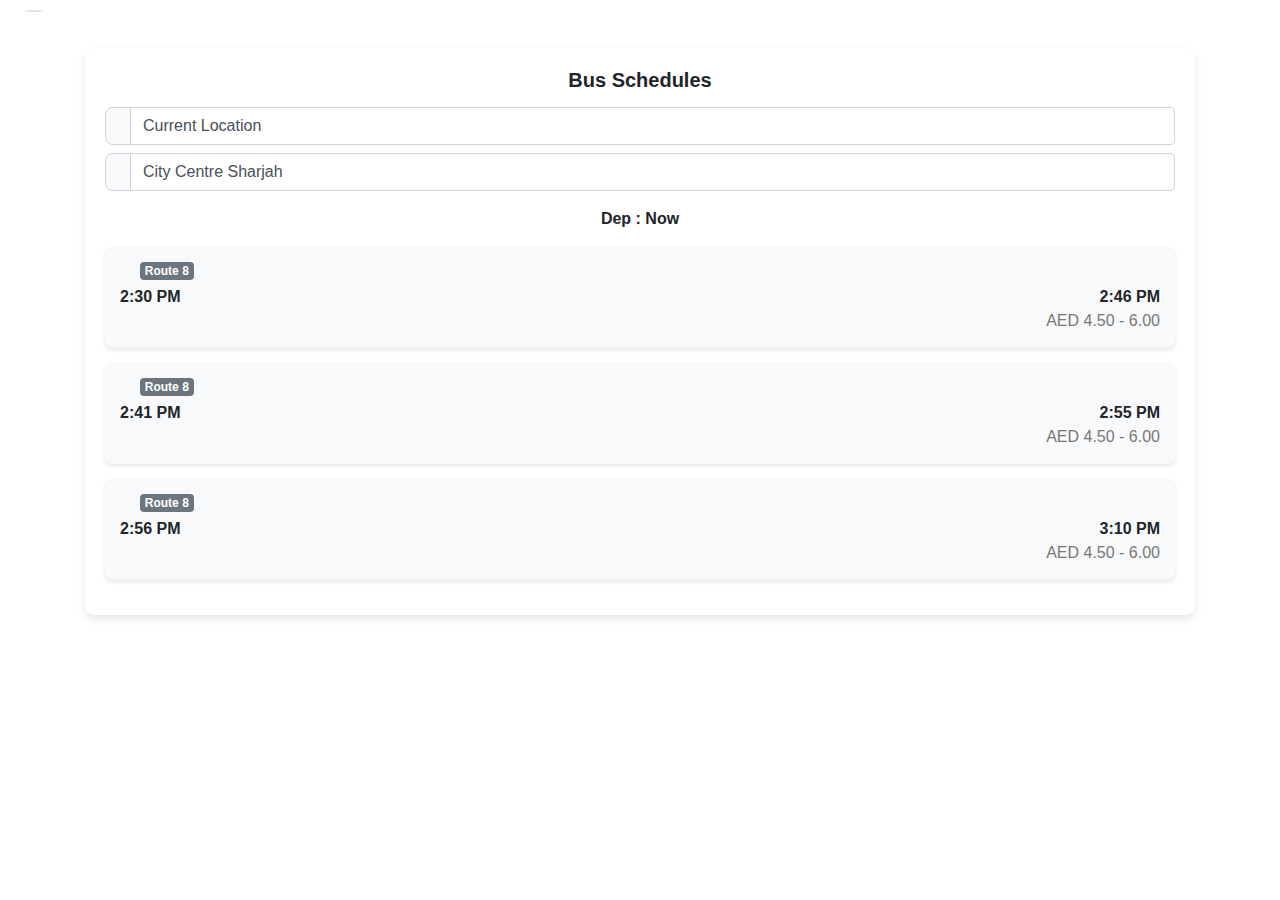
<file: schadule.html>
<!DOCTYPE html>
<html lang="en">

<head>
    <meta charset="UTF-8">
    <meta name="viewport" content="width=device-width, initial-scale=1.0">
    <title>Bus Schedule</title>
    <link rel="stylesheet" href="https://cdnjs.cloudflare.com/ajax/libs/font-awesome/6.6.0/css/all.min.css"
        integrity="sha512-Kc323vGBEqzTmouAECnVceyQqyqdsSiqLQISBL29aUW4U/M7pSPA/gEUZQqv1cwx4OnYxTxve5UMg5GT6L4JJg=="
        crossorigin="anonymous" referrerpolicy="no-referrer" />
    <link rel="stylesheet" href="https://stackpath.bootstrapcdn.com/bootstrap/4.5.2/css/bootstrap.min.css">
    <style>
        /* Custom styles */
        .map-header {
            position: relative;
        }

        .back-btn {
            position: absolute;
            top: 10px;
            left: 10px;
            font-size: 24px;
            color: #333;
        }

        .schedule-content {
            padding: 20px;
            background-color: #fff;
            border-radius: 10px;
            box-shadow: 0 4px 8px rgba(0, 0, 0, 0.1);
        }

        .schedule-title {
            font-weight: bold;
            text-align: center;
            margin-bottom: 15px;
        }

        .input-group-text {
            background-color: #f8f9fa;
            border-radius: 8px;
        }

        .schedule-card {
            background-color: #f8f9fa;
            padding: 15px;
            border-radius: 8px;
            box-shadow: 0 2px 4px rgba(0, 0, 0, 0.1);
            margin-bottom: 15px;
        }

        .route-info {
            display: flex;
            align-items: center;
            gap: 10px;
            margin-bottom: 5px;
        }

        .times {
            display: flex;
            justify-content: space-between;
            font-weight: bold;
            margin-top: 5px;
        }

        .fare {
            text-align: right;
            color: #777;
        }
    </style>
</head>

<body>

    <div class="container-fluid">
        <!-- Map header section -->
        <div class="map-header d-flex align-items-center">
            <a href="index.html" class="back-btn border rounded-circle px-2"><i class="fas fa-arrow-left"></i></a>
        </div>

        <!-- Bus Schedule Content -->
        <div class="container mt-5">
            <div class="schedule-content">
                <!-- Title -->
                <h5 class="schedule-title">Bus Schedules</h5>

                <!-- Search Results -->
                <div class="search-results">
                    <div class="input-group mb-2">
                        <div class="input-group-prepend">
                            <span class="input-group-text"><i class="fas fa-location-dot"></i></span>
                        </div>
                        <div class="form-control">Current Location</div>
                    </div>
                    <div class="input-group mb-3">
                        <div class="input-group-prepend">
                            <span class="input-group-text"><i class="fas fa-map-marker-alt"></i></span>
                        </div>
                        <div class="form-control">City Centre Sharjah</div>
                    </div>
                </div>

                <!-- Departure Time -->
                <div class="text-center font-weight-bold mb-3">Dep : Now</div>

                <!-- Schedule Cards -->
                <div class="schedule-card">
                    <div class="route-info">
                        <i class="fas fa-walking"></i>
                        <i class="fas fa-bus"></i>
                        <span class="badge badge-secondary">Route 8</span>
                        <i class="fas fa-bus"></i>
                        <i class="fas fa-walking"></i>
                    </div>
                    <div class="times">
                        <span>2:30 PM</span>
                        <span>2:46 PM</span>
                    </div>
                    <div class="fare">AED 4.50 - 6.00</div>
                </div>

                <div class="schedule-card">
                    <div class="route-info">
                        <i class="fas fa-walking"></i>
                        <i class="fas fa-bus"></i>
                        <span class="badge badge-secondary">Route 8</span>
                        <i class="fas fa-bus"></i>
                        <i class="fas fa-walking"></i>
                    </div>
                    <div class="times">
                        <span>2:41 PM</span>
                        <span>2:55 PM</span>
                    </div>
                    <div class="fare">AED 4.50 - 6.00</div>
                </div>

                <div class="schedule-card">
                    <div class="route-info">
                        <i class="fas fa-walking"></i>
                        <i class="fas fa-bus"></i>
                        <span class="badge badge-secondary">Route 8</span>
                        <i class="fas fa-bus"></i>
                        <i class="fas fa-walking"></i>
                    </div>
                    <div class="times">
                        <span>2:56 PM</span>
                        <span>3:10 PM</span>
                    </div>
                    <div class="fare">AED 4.50 - 6.00</div>
                </div>
            </div>
        </div>
    </div>

    <script src="https://code.jquery.com/jquery-3.5.1.min.js"></script>
    <script src="https://cdn.jsdelivr.net/npm/@popperjs/core@2.0.7/dist/umd/popper.min.js"></script>
    <script src="https://stackpath.bootstrapcdn.com/bootstrap/4.5.2/js/bootstrap.min.js"></script>
</body>

</html>
</file>
